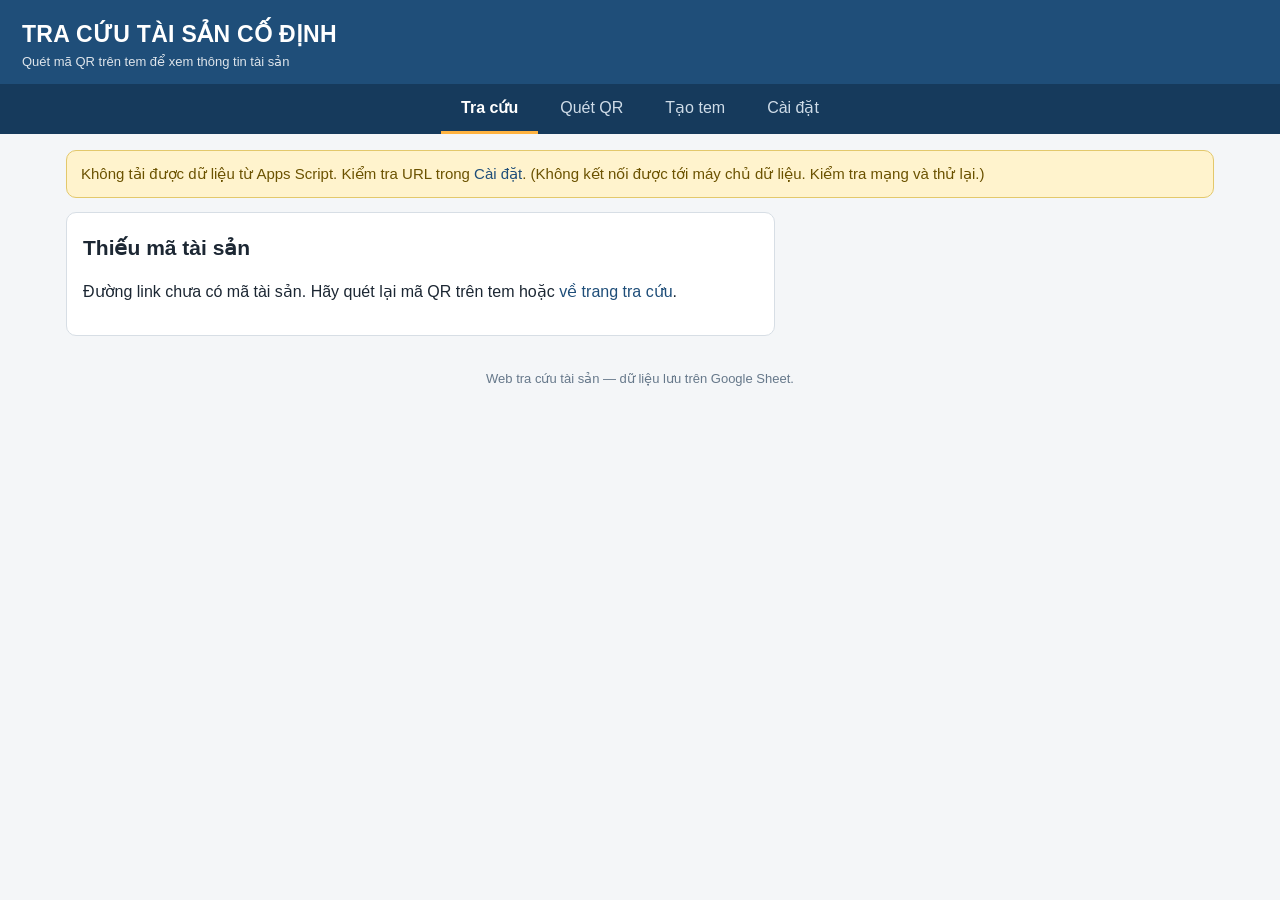
<file: asset.html>
<!DOCTYPE html>
<html lang="vi">
<head>
<meta charset="UTF-8">
<meta name="viewport" content="width=device-width, initial-scale=1">
<title>Chi tiết tài sản</title>
<link rel="stylesheet" href="assets/css/style.css">
</head>
<body data-page="search">
<header class="site">
  <div class="unit" data-unit>TRA CỨU TÀI SẢN CỐ ĐỊNH</div>
  <div class="subline" data-subline>Quét mã QR trên tem để xem thông tin tài sản</div>
</header>
<nav class="main-nav">
  <a href="index.html" data-nav="search">Tra cứu</a>
  <a href="scan.html" data-nav="scan">Quét QR</a>
  <a href="labels.html" data-nav="labels">Tạo tem</a>
  <a href="settings.html" data-nav="settings">Cài đặt</a>
</nav>
<main>
  <div id="api-warning">Chưa cấu hình địa chỉ dữ liệu (Apps Script). Vào trang <a href="settings.html">Cài đặt</a> để nhập URL Web App.</div>
  <div class="asset-wrap">
    <div id="detail"><p class="muted">Đang tải thông tin tài sản...</p></div>
    <div id="kk-box"></div>
  </div>
</main>
<footer class="site">Web tra cứu tài sản — dữ liệu lưu trên Google Sheet.</footer>

<script src="config.js"></script>
<script src="assets/js/api.js"></script>
<script src="assets/js/common.js"></script>
<script>
(function () {
  var currentId = new URLSearchParams(location.search).get('id');
  var lastItem = null;

  function row(label, value) {
    if (value === undefined || value === null || value === '') return '';
    return '<tr><th>' + TS.esc(label) + '</th><td>' + TS.esc(value) + '</td></tr>';
  }

  function todayStr() {
    var d = new Date(), p = function (n) { return String(n).padStart(2, '0'); };
    return p(d.getDate()) + '/' + p(d.getMonth() + 1) + '/' + d.getFullYear();
  }

  function renderKk(it, note) {
    var box = document.getElementById('kk-box');
    var doneToday = it.ngaykk && it.ngaykk === todayStr();
    var savedName = '';
    try { savedName = localStorage.getItem('ts_kk_name') || ''; } catch (e) {}
    box.innerHTML =
      '<div class="card">' +
        '<b>Kiểm kê tài sản</b>' +
        '<p class="small" style="margin:8px 0">' + (doneToday
          ? 'Tài sản này <b>đã được xác nhận kiểm kê hôm nay</b> (ngày ' + TS.esc(it.ngaykk) + ').'
          : 'Ngày kiểm kê gần nhất: <b>' + TS.esc(it.ngaykk || '— chưa có —') + '</b>. Khi đã kiểm tra thực tế tài sản, bấm nút bên dưới để xác nhận.') + '</p>' +
        '<label class="f" for="kk-name">Người kiểm kê (không bắt buộc)</label>' +
        '<input type="text" id="kk-name" placeholder="Ví dụ: Nguyễn Văn A" value="' + TS.esc(savedName) + '" autocomplete="off">' +
        '<div class="btn-row">' +
          '<button id="btn-confirm-kk" class="btn" type="button">' + (doneToday ? 'Xác nhận kiểm kê lại' : 'Xác nhận kiểm kê') + '</button>' +
        '</div>' +
        '<p id="kk-msg" class="msg">' + (note ? TS.esc(note) : '') + '</p>' +
        '<p class="small muted kk-note">Xác nhận sẽ ghi Ngày kiểm kê là ngày hôm nay vào Google Sheet. Thao tác ghi cần PIN quản trị (web chỉ hỏi 1 lần cho mỗi phiên làm việc).</p>' +
      '</div>';
    document.getElementById('btn-confirm-kk').addEventListener('click', confirmKk);
  }

  async function confirmKk() {
    var msg = document.getElementById('kk-msg');
    msg.className = 'msg';
    var nameEl = document.getElementById('kk-name');
    var name = nameEl ? nameEl.value.trim() : '';
    try { localStorage.setItem('ts_kk_name', name); } catch (e) {}
    var pin = '';
    try { pin = sessionStorage.getItem('ts_pin') || ''; } catch (e) {}
    if (!pin) {
      pin = window.prompt('Nhập PIN quản trị (đặt trong sheet CAU_HINH):') || '';
      if (!pin) return;
    }
    msg.textContent = 'Đang ghi xác nhận...';
    try {
      var res = await TSApi.apiPost('confirmInventory', { pin: pin, id: currentId, nguoikk: name });
      if (!res.ok) {
        if (res.error === 'WRONG_PIN') { try { sessionStorage.removeItem('ts_pin'); } catch (e) {} }
        throw new Error(res.message || res.error);
      }
      try { sessionStorage.setItem('ts_pin', pin); } catch (e) {}
      await loadDetail('Đã xác nhận kiểm kê ngày ' + res.ngaykk + '.');
    } catch (e) {
      msg.textContent = e.message; msg.classList.add('err');
    }
  }

  async function loadDetail(note) {
    var box = document.getElementById('detail');
    if (!currentId) {
      box.innerHTML = '<div class="card"><h1 class="page">Thiếu mã tài sản</h1>' +
        '<p>Đường link chưa có mã tài sản. Hãy quét lại mã QR trên tem hoặc <a href="index.html">về trang tra cứu</a>.</p></div>';
      return;
    }
    try {
      var res = await TSApi.apiGet('getAsset', { id: currentId });
      if (!res.ok) {
        if (res.error === 'NOT_FOUND') {
          box.innerHTML = '<div class="card"><h1 class="page">Không tìm thấy tài sản</h1>' +
            '<p>Mã tài sản <b>' + TS.esc(currentId) + '</b> không có trong dữ liệu. Kiểm tra lại tem hoặc ' +
            '<a href="index.html?q=' + encodeURIComponent(currentId) + '">tìm kiếm theo từ khoá này</a>.</p></div>';
        } else {
          throw new Error(res.message || res.error || 'Lỗi không rõ');
        }
        document.getElementById('kk-box').innerHTML = '';
        return;
      }
      var it = res.item;
      lastItem = it;
      document.title = it.ten || it.ma;
      var sdLabel = (it.nam && String(it.nam).length === 4) ? 'Năm đưa vào sử dụng' : 'Ngày đưa vào sử dụng';
      var tem = it.dain === 'Đã in' ? 'Đã in tem' + (it.ngayin ? ' (ngày ' + it.ngayin + ')' : '') : 'Chưa in tem';
      box.innerHTML =
        '<div class="card">' +
          '<div class="detail-ten">' + TS.esc(it.ten || '(Chưa có tên)') + '</div>' +
          '<p>' + TS.statusBadge(it.tinhtrang) + '</p>' +
          '<table class="kv">' +
            row('Mã tài sản', it.ma) +
            row('Số thẻ TSCĐ', it.sothe) +
            row(sdLabel, it.nam) +
            row('Ngày kiểm kê', it.ngaykk) +
            row('Bộ phận sử dụng', it.bophan) +
            row('Tình trạng', it.tinhtrang) +
            row('Người kiểm kê', it.nguoikk) +
            row('Trạng thái tem', tem) +
          '</table>' +
          '<div class="btn-row detail-actions">' +
            '<a class="btn" href="labels.html?add=' + encodeURIComponent(it.ma) + '">In tem tài sản này ra A4</a>' +
            '<a class="btn secondary" href="scan.html">Quét mã khác</a>' +
            '<a class="btn secondary" href="index.html">Về tra cứu</a>' +
          '</div>' +
        '</div>';
      renderKk(it, note);
    } catch (e) {
      box.innerHTML = '<div class="card"><h1 class="page">Không tải được thông tin</h1><p class="msg err">' + TS.esc(e.message) + '</p></div>';
    }
  }

  document.addEventListener('DOMContentLoaded', function () { loadDetail(); });
})();
</script>
</body>
</html>
</file>
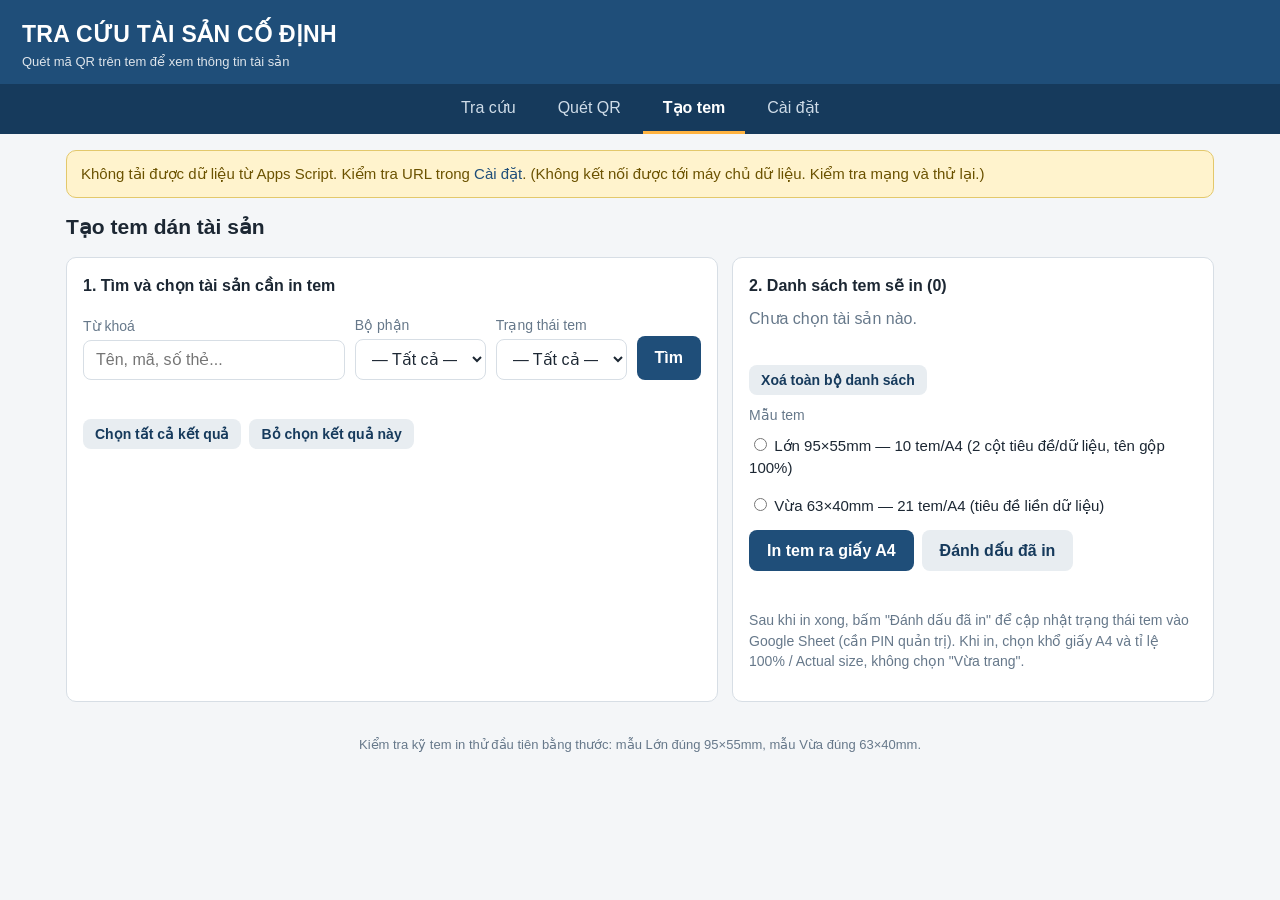
<file: labels.html>
<!DOCTYPE html>
<html lang="vi">
<head>
<meta charset="UTF-8">
<meta name="viewport" content="width=device-width, initial-scale=1">
<title>Tạo tem tài sản</title>
<link rel="stylesheet" href="assets/css/style.css">
</head>
<body data-page="labels">
<header class="site">
  <div class="unit" data-unit>TRA CỨU TÀI SẢN CỐ ĐỊNH</div>
  <div class="subline" data-subline>Quét mã QR trên tem để xem thông tin tài sản</div>
</header>
<nav class="main-nav">
  <a href="index.html" data-nav="search">Tra cứu</a>
  <a href="scan.html" data-nav="scan">Quét QR</a>
  <a href="labels.html" data-nav="labels">Tạo tem</a>
  <a href="settings.html" data-nav="settings">Cài đặt</a>
</nav>
<main>
  <div id="api-warning">Chưa cấu hình địa chỉ dữ liệu (Apps Script). Vào trang <a href="settings.html">Cài đặt</a> để nhập URL Web App.</div>

  <div class="no-print">
    <h1 class="page">Tạo tem dán tài sản</h1>
    <div class="labels-grid">

    <div class="card pick-card">
      <b>1. Tìm và chọn tài sản cần in tem</b>
      <form id="pick-form" class="search-grid" style="margin-top:8px">
        <div>
          <label class="f" for="q">Từ khoá</label>
          <input type="search" id="q" placeholder="Tên, mã, số thẻ..." autocomplete="off">
        </div>
        <div>
          <label class="f" for="bophan">Bộ phận</label>
          <select id="bophan"><option value="">— Tất cả —</option></select>
        </div>
        <div>
          <label class="f" for="dain">Trạng thái tem</label>
          <select id="dain">
            <option value="">— Tất cả —</option>
            <option value="Chưa">Chưa in tem</option>
            <option value="Đã in">Đã in tem</option>
          </select>
        </div>
        <button type="submit" class="btn">Tìm</button>
      </form>
      <p id="pick-msg" class="msg"></p>
      <div class="btn-row">
        <button id="pick-all" class="btn secondary small" type="button">Chọn tất cả kết quả</button>
        <button id="pick-none" class="btn secondary small" type="button">Bỏ chọn kết quả này</button>
      </div>
      <div id="pick-list"></div>
    </div>

    <div class="card sel-card">
      <b>2. Danh sách tem sẽ in (<span id="sel-count">0</span>)</b>
      <div id="sel-chips" style="margin-top:10px"></div>
      <div class="btn-row">
        <button id="sel-clear" class="btn secondary small" type="button">Xoá toàn bộ danh sách</button>
      </div>
      <label class="f">Mẫu tem</label>
      <div class="radio-row">
        <label><input type="radio" name="layout" value="lon"> Lớn 95×55mm — 10 tem/A4 (2 cột tiêu đề/dữ liệu, tên gộp 100%)</label>
        <label><input type="radio" name="layout" value="vua"> Vừa 63×40mm — 21 tem/A4 (tiêu đề liền dữ liệu)</label>
      </div>
      <div class="btn-row">
        <button id="btn-print" class="btn" type="button">In tem ra giấy A4</button>
        <button id="btn-mark" class="btn secondary" type="button">Đánh dấu đã in</button>
      </div>
      <p id="print-msg" class="msg"></p>
      <p class="small muted">Sau khi in xong, bấm "Đánh dấu đã in" để cập nhật trạng thái tem vào Google Sheet (cần PIN quản trị). Khi in, chọn khổ giấy A4 và tỉ lệ 100% / Actual size, không chọn "Vừa trang".</p>
    </div>
    </div>
  </div>

  <div id="print-area"></div>
</main>
<footer class="site no-print">Kiểm tra kỹ tem in thử đầu tiên bằng thước: mẫu Lớn đúng 95×55mm, mẫu Vừa đúng 63×40mm.</footer>

<script src="config.js"></script>
<script src="assets/js/api.js"></script>
<script src="assets/js/common.js"></script>
<script src="assets/js/qrcode.min.js"></script>
<script>
(function () {
  var $ = function (id) { return document.getElementById(id); };
  var PER_PAGE = { lon: 10, vua: 21 };
  var selection = new Map(); // ma -> item
  var lastResults = [];
  var unitName = '';

  function saveSel() {
    try { localStorage.setItem('ts_sel_v1', JSON.stringify(Array.from(selection.values()))); } catch (e) {}
  }
  function loadSel() {
    try {
      var arr = JSON.parse(localStorage.getItem('ts_sel_v1') || '[]');
      arr.forEach(function (it) { if (it && it.ma) selection.set(it.ma, it); });
    } catch (e) {}
  }
  function layout() {
    var r = document.querySelector('input[name="layout"]:checked');
    return r ? r.value : 'lon';
  }

  /* ---------- label HTML ---------- */
  function labelLon(it) {
    var rows = [
      ['Mã tài sản:', '<b>' + TS.esc(it.ma) + '</b>'],
      ['Số thẻ:', TS.esc(it.sothe || '-')],
      ['Ngày đưa vào SD:', TS.esc(it.nam || '-')],
      ['Ngày kiểm kê:', TS.esc(it.ngaykk || '-')],
      ['Tình trạng:', TS.esc(it.tinhtrang || '-')],
      ['BP. Sử dụng:', TS.esc(it.bophan || '-')]
    ].map(function (r) {
      return '<div class="lb-row"><span class="lb-t">' + r[0] + '</span><span class="lb-v">' + r[1] + '</span></div>';
    }).join('');
    return '<div class="lb lon">' +
      '<div class="lb-unit">' + TS.esc(unitName || 'TEM TÀI SẢN') + '</div>' +
      '<div class="lb-name-row"><span class="lb-t">Tên tài sản:</span><span class="lb-v name">' + TS.esc(it.ten || '') + '</span></div>' +
      '<div class="lb-body"><div class="lb-fields">' + rows + '</div>' +
      '<div class="lb-qr"><div class="qr-slot" data-qr="' + TS.esc(it.ma) + '"></div></div></div></div>';
  }
  function labelVua(it) {
    var lines = [
      '<span class="ln-name">Tên tài sản: <b>' + TS.esc(it.ten || '') + '</b></span>',
      'Mã tài sản: <b>' + TS.esc(it.ma) + '</b>',
      'Số thẻ: ' + TS.esc(it.sothe || '-'),
      'Ngày đưa vào SD: ' + TS.esc(it.nam || '-'),
      'Ngày kiểm kê: ' + TS.esc(it.ngaykk || '-'),
      'Tình trạng: ' + TS.esc(it.tinhtrang || '-'),
      'BP. Sử dụng: ' + TS.esc(it.bophan || '-')
    ].map(function (s) { return '<div>' + s + '</div>'; }).join('');
    return '<div class="lb vua">' +
      '<div class="lb-unit">' + TS.esc(unitName || 'TEM TÀI SẢN') + '</div>' +
      '<div class="lb-body"><div class="lb-lines">' + lines + '</div>' +
      '<div class="lb-qr"><div class="qr-slot" data-qr="' + TS.esc(it.ma) + '"></div></div></div></div>';
  }

  function renderSheets() {
    var items = Array.from(selection.values());
    $('sel-count').textContent = items.length;
    var chips = $('sel-chips');
    chips.innerHTML = items.length ? '' : '<span class="muted">Chưa chọn tài sản nào.</span>';
    items.forEach(function (it) {
      var chip = document.createElement('span');
      chip.className = 'chip';
      chip.innerHTML = TS.esc(it.ma) + ' <button type="button" title="Bỏ chọn">×</button>';
      chip.querySelector('button').addEventListener('click', function () {
        selection.delete(it.ma); saveSel(); renderSelection(); syncPickChecks();
      });
      chips.appendChild(chip);
    });
    var lay = layout();
    var per = PER_PAGE[lay];
    var area = $('print-area');
    area.innerHTML = '';
    for (var i = 0; i < items.length; i += per) {
      var sheet = document.createElement('div');
      sheet.className = 'sheet ' + lay;
      sheet.innerHTML = items.slice(i, i + per).map(lay === 'lon' ? labelLon : labelVua).join('');
      area.appendChild(sheet);
    }
    // Vẽ QR (thư viện qrcodejs đóng gói sẵn trong assets/js, không phụ thuộc CDN)
    area.querySelectorAll('.qr-slot').forEach(function (slot) {
      var url = TS.absoluteDetailUrl(slot.getAttribute('data-qr'));
      if (typeof QRCode !== 'undefined') {
        try {
          new QRCode(slot, { text: url, width: 340, height: 340, correctLevel: QRCode.CorrectLevel.M });
        } catch (err) {
          slot.innerHTML = '<span class="small">' + TS.esc(url) + '</span>';
        }
      } else {
        slot.innerHTML = '<span class="small">Không tải được thư viện QR.<br>' + TS.esc(url) + '</span>';
      }
    });
    // Nếu nội dung vượt khung tem (tên tài sản dài), tự thu nhỏ dần cho vừa khung
    area.querySelectorAll('.lb').forEach(function (lb) {
      var tiers = ['nm1', 'nm2', 'nm3', 'nm4'], t = 0;
      while (lb.scrollHeight > lb.clientHeight + 1 && t < tiers.length) {
        lb.classList.add(tiers[t]); t++;
      }
    });
  }

  function renderSelection() { renderSheets(); }

  function syncPickChecks() {
    document.querySelectorAll('#pick-list input[type="checkbox"][data-ma]').forEach(function (cb) {
      cb.checked = selection.has(cb.getAttribute('data-ma'));
    });
  }

  /* ---------- pick list ---------- */
  function renderPick(items) {
    lastResults = items;
    var box = $('pick-list');
    if (!items.length) { box.innerHTML = '<p class="muted">Không có kết quả.</p>'; return; }
    box.innerHTML = '';
    items.forEach(function (it) {
      var div = document.createElement('label');
      div.className = 'pick-item';
      div.innerHTML = '<input type="checkbox" data-ma="' + TS.esc(it.ma) + '">' +
        '<span><span class="ten">' + TS.esc(it.ten || '') + '</span><br>' +
        '<span class="small muted">' + TS.esc(it.ma) + ' • ' + TS.esc(it.bophan || '') +
        (it.dain === 'Đã in' ? ' • <b>Đã in tem</b>' : ' • Chưa in tem') + '</span></span>';
      var cb = div.querySelector('input');
      cb.checked = selection.has(it.ma);
      cb.addEventListener('change', function () {
        if (cb.checked) selection.set(it.ma, it); else selection.delete(it.ma);
        saveSel(); renderSelection();
      });
      box.appendChild(div);
    });
  }

  async function doPickSearch() {
    var msg = $('pick-msg'); msg.textContent = 'Đang tìm...'; msg.className = 'msg';
    try {
      var res = await TSApi.apiGet('search', {
        q: $('q').value.trim(), bophan: $('bophan').value,
        tinhtrang: '', dain: $('dain').value, page: 1, pageSize: 200
      });
      if (!res.ok) throw new Error(res.message || res.error);
      msg.textContent = 'Tìm thấy ' + res.total + ' tài sản' + (res.total > res.items.length ? ' (hiển thị ' + res.items.length + ' đầu tiên — thu hẹp điều kiện tìm để chọn tiếp)' : '') + '.';
      renderPick(res.items || []);
    } catch (e) {
      msg.textContent = e.message; msg.classList.add('err');
    }
  }

  /* ---------- events ---------- */
  document.addEventListener('DOMContentLoaded', async function () {
    loadSel();
    try {
      var meta = await TS.loadMeta();
      if (meta && meta.ok) {
        unitName = (meta.config && meta.config.TenDonVi) || '';
        (meta.facets.bophan || []).forEach(function (b) {
          var o = document.createElement('option'); o.value = b; o.textContent = b; $('bophan').appendChild(o);
        });
        var def = (meta.config && meta.config.MauTemMacDinh) || '';
        var lay = def.indexOf('3x7') !== -1 ? 'vua' : 'lon';
        var radio = document.querySelector('input[name="layout"][value="' + lay + '"]');
        if (radio) radio.checked = true;
      }
    } catch (e) { /* renderShell đã báo */ }
    // ?add=MA từ trang chi tiết
    var add = new URLSearchParams(location.search).get('add');
    if (add && !selection.has(add) && TSApi.hasApi()) {
      try {
        var r = await TSApi.apiGet('getAsset', { id: add });
        if (r.ok && r.item) { selection.set(r.item.ma, r.item); saveSel(); }
      } catch (e) { /* bỏ qua */ }
    }
    renderSelection();
    // Đến từ trang chi tiết (?add=...): báo rõ và cuộn tới nút in
    if (add && selection.has(add)) {
      var pm = $('print-msg');
      pm.textContent = 'Đã thêm tài sản ' + add + ' vào danh sách in bên dưới. Bấm nút "In tem ra giấy A4" để in.';
      pm.className = 'msg ok';
      $('btn-print').scrollIntoView({ behavior: 'smooth', block: 'center' });
    }
  });

  $('pick-form').addEventListener('submit', function (ev) { ev.preventDefault(); doPickSearch(); });
  $('pick-all').addEventListener('click', function () {
    lastResults.forEach(function (it) { selection.set(it.ma, it); });
    saveSel(); renderSelection(); syncPickChecks();
  });
  $('pick-none').addEventListener('click', function () {
    lastResults.forEach(function (it) { selection.delete(it.ma); });
    saveSel(); renderSelection(); syncPickChecks();
  });
  $('sel-clear').addEventListener('click', function () {
    selection.clear(); saveSel(); renderSelection(); syncPickChecks();
  });
  document.querySelectorAll('input[name="layout"]').forEach(function (r) {
    r.addEventListener('change', renderSelection);
  });
  $('btn-print').addEventListener('click', function () {
    if (!selection.size) { $('print-msg').textContent = 'Chưa chọn tài sản nào để in.'; $('print-msg').className = 'msg err'; return; }
    window.print();
  });
  $('btn-mark').addEventListener('click', async function () {
    var msg = $('print-msg'); msg.className = 'msg';
    if (!selection.size) { msg.textContent = 'Chưa chọn tài sản nào.'; msg.classList.add('err'); return; }
    var pin = '';
    try { pin = sessionStorage.getItem('ts_pin') || ''; } catch (e) {}
    if (!pin) {
      pin = window.prompt('Nhập PIN quản trị (đặt trong sheet CAU_HINH):') || '';
      if (!pin) return;
    }
    msg.textContent = 'Đang cập nhật...';
    try {
      var res = await TSApi.apiPost('markPrinted', { pin: pin, ids: Array.from(selection.keys()) });
      if (!res.ok) {
        if (res.error === 'WRONG_PIN') { try { sessionStorage.removeItem('ts_pin'); } catch (e) {} }
        throw new Error(res.message || res.error);
      }
      try { sessionStorage.setItem('ts_pin', pin); } catch (e) {}
      selection.forEach(function (it) { it.dain = 'Đã in'; });
      saveSel(); renderSelection();
      msg.textContent = 'Đã đánh dấu "Đã in tem" cho ' + res.updated + ' tài sản trong Google Sheet.';
      msg.classList.add('ok');
    } catch (e) {
      msg.textContent = e.message; msg.classList.add('err');
    }
  });
})();
</script>
</body>
</html>
</file>
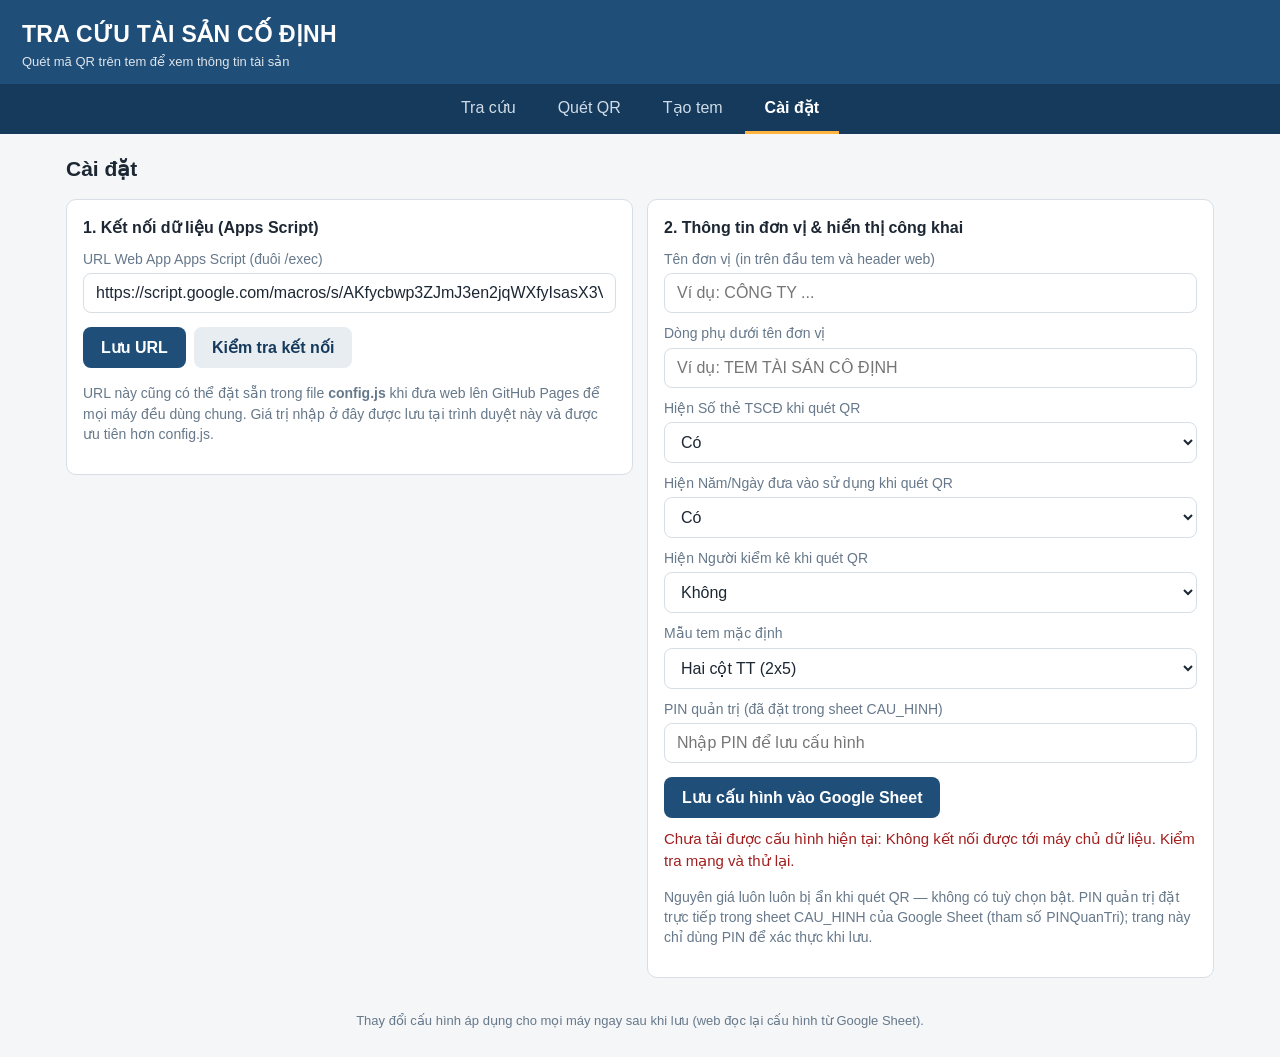
<file: settings.html>
<!DOCTYPE html>
<html lang="vi">
<head>
<meta charset="UTF-8">
<meta name="viewport" content="width=device-width, initial-scale=1">
<title>Cài đặt — Tra cứu tài sản</title>
<link rel="stylesheet" href="assets/css/style.css">
</head>
<body data-page="settings">
<header class="site">
  <div class="unit" data-unit>TRA CỨU TÀI SẢN CỐ ĐỊNH</div>
  <div class="subline" data-subline>Quét mã QR trên tem để xem thông tin tài sản</div>
</header>
<nav class="main-nav">
  <a href="index.html" data-nav="search">Tra cứu</a>
  <a href="scan.html" data-nav="scan">Quét QR</a>
  <a href="labels.html" data-nav="labels">Tạo tem</a>
  <a href="settings.html" data-nav="settings">Cài đặt</a>
</nav>
<main>
  <h1 class="page">Cài đặt</h1>
  <div class="settings-grid">

  <div class="card">
    <b>1. Kết nối dữ liệu (Apps Script)</b>
    <label class="f" for="api-url">URL Web App Apps Script (đuôi /exec)</label>
    <input type="text" id="api-url" placeholder="https://script.google.com/macros/s/AKfyc.../exec" autocomplete="off">
    <div class="btn-row">
      <button id="btn-save-url" class="btn" type="button">Lưu URL</button>
      <button id="btn-test" class="btn secondary" type="button">Kiểm tra kết nối</button>
    </div>
    <p id="url-msg" class="msg"></p>
    <p class="small muted">URL này cũng có thể đặt sẵn trong file <b>config.js</b> khi đưa web lên GitHub Pages để mọi máy đều dùng chung. Giá trị nhập ở đây được lưu tại trình duyệt này và được ưu tiên hơn config.js.</p>
  </div>

  <div class="card">
    <b>2. Thông tin đơn vị &amp; hiển thị công khai</b>
    <label class="f" for="cfg-unit">Tên đơn vị (in trên đầu tem và header web)</label>
    <input type="text" id="cfg-unit" placeholder="Ví dụ: CÔNG TY ..." autocomplete="off">
    <label class="f" for="cfg-sub">Dòng phụ dưới tên đơn vị</label>
    <input type="text" id="cfg-sub" placeholder="Ví dụ: TEM TÀI SẢN CỐ ĐỊNH" autocomplete="off">
    <label class="f" for="cfg-sothe">Hiện Số thẻ TSCĐ khi quét QR</label>
    <select id="cfg-sothe"><option>Có</option><option>Không</option></select>
    <label class="f" for="cfg-nam">Hiện Năm/Ngày đưa vào sử dụng khi quét QR</label>
    <select id="cfg-nam"><option>Có</option><option>Không</option></select>
    <label class="f" for="cfg-nguoikk">Hiện Người kiểm kê khi quét QR</label>
    <select id="cfg-nguoikk"><option>Không</option><option>Có</option></select>
    <label class="f" for="cfg-layout">Mẫu tem mặc định</label>
    <select id="cfg-layout">
      <option>Hai cột TT (2x5)</option>
      <option>Vừa (3x7)</option>
    </select>
    <label class="f" for="cfg-pin">PIN quản trị (đã đặt trong sheet CAU_HINH)</label>
    <input type="password" id="cfg-pin" placeholder="Nhập PIN để lưu cấu hình" autocomplete="off">
    <div class="btn-row">
      <button id="btn-save-cfg" class="btn" type="button">Lưu cấu hình vào Google Sheet</button>
    </div>
    <p id="cfg-msg" class="msg"></p>
    <p class="small muted">Nguyên giá luôn luôn bị ẩn khi quét QR — không có tuỳ chọn bật. PIN quản trị đặt trực tiếp trong sheet CAU_HINH của Google Sheet (tham số PINQuanTri); trang này chỉ dùng PIN để xác thực khi lưu.</p>
  </div>

  </div>
</main>
<footer class="site">Thay đổi cấu hình áp dụng cho mọi máy ngay sau khi lưu (web đọc lại cấu hình từ Google Sheet).</footer>

<script src="config.js"></script>
<script src="assets/js/api.js"></script>
<script src="assets/js/common.js"></script>
<script>
(function () {
  var $ = function (id) { return document.getElementById(id); };

  function setMsg(id, text, ok) {
    var el = $(id); el.textContent = text; el.className = 'msg ' + (ok ? 'ok' : 'err');
  }

  document.addEventListener('DOMContentLoaded', async function () {
    $('api-url').value = TSApi.apiUrl() || '';
    if (TSApi.hasApi()) {
      try {
        var meta = await TS.loadMeta(true);
        if (meta && meta.ok) {
          var c = meta.config || {};
          $('cfg-unit').value = c.TenDonVi || '';
          $('cfg-sub').value = c.DongDauTem || '';
          $('cfg-sothe').value = c.HienSoThe || 'Có';
          $('cfg-nam').value = c.HienNamSuDung || 'Có';
          $('cfg-nguoikk').value = c.HienNguoiKiemKe || 'Không';
          $('cfg-layout').value = c.MauTemMacDinh || 'Hai cột TT (2x5)';
        }
      } catch (e) { setMsg('cfg-msg', 'Chưa tải được cấu hình hiện tại: ' + e.message, false); }
    }
  });

  $('btn-save-url').addEventListener('click', function () {
    var u = $('api-url').value.trim();
    if (u && u.indexOf('script.google.com') === -1) {
      setMsg('url-msg', 'URL có vẻ không phải của Apps Script (phải chứa script.google.com và đuôi /exec).', false); return;
    }
    TSApi.setApiUrl(u);
    try { sessionStorage.removeItem('ts_meta'); } catch (e) {}
    setMsg('url-msg', u ? 'Đã lưu URL. Bấm "Kiểm tra kết nối" để xác nhận.' : 'Đã xoá URL đã lưu tại máy này.', true);
  });

  $('btn-test').addEventListener('click', async function () {
    setMsg('url-msg', 'Đang kiểm tra...', true);
    try {
      TSApi.setApiUrl($('api-url').value.trim());
      var res = await TSApi.apiGet('ping');
      if (res.ok) setMsg('url-msg', 'Kết nối tốt. Máy chủ dữ liệu phản hồi lúc ' + (res.time || '') + '.', true);
      else setMsg('url-msg', 'Máy chủ trả về lỗi: ' + (res.message || res.error), false);
    } catch (e) { setMsg('url-msg', e.message, false); }
  });

  $('btn-save-cfg').addEventListener('click', async function () {
    var pin = $('cfg-pin').value.trim();
    if (!pin) { setMsg('cfg-msg', 'Nhập PIN quản trị để lưu.', false); return; }
    setMsg('cfg-msg', 'Đang lưu...', true);
    try {
      var res = await TSApi.apiPost('saveConfig', {
        pin: pin,
        config: {
          TenDonVi: $('cfg-unit').value.trim(),
          DongDauTem: $('cfg-sub').value.trim(),
          HienSoThe: $('cfg-sothe').value,
          HienNamSuDung: $('cfg-nam').value,
          HienNguoiKiemKe: $('cfg-nguoikk').value,
          MauTemMacDinh: $('cfg-layout').value
        }
      });
      if (!res.ok) throw new Error(res.message || res.error);
      try { sessionStorage.setItem('ts_pin', pin); sessionStorage.removeItem('ts_meta'); } catch (e) {}
      setMsg('cfg-msg', 'Đã lưu cấu hình vào Google Sheet. Tải lại trang để thấy tên đơn vị mới.', true);
    } catch (e) { setMsg('cfg-msg', e.message, false); }
  });

})();
</script>
</body>
</html>
</file>
<file: assets/css/style.css>
/* ===== Web tra cứu tài sản — giao diện chung ===== */
:root {
  --primary: #1f4e79;
  --primary-dark: #163a5c;
  --accent: #2e86ab;
  --bg: #f4f6f8;
  --card: #ffffff;
  --text: #1c2733;
  --muted: #66788a;
  --border: #d7dee5;
  --ok-bg: #e2f2e5; --ok-tx: #1e6b30;
  --bad-bg: #fbe4e4; --bad-tx: #a11f1f;
  --warn-bg: #fdf0d5; --warn-tx: #8a5a00;
  --gray-bg: #e8edf1; --gray-tx: #4c5b68;
  --radius: 10px;
}
* { box-sizing: border-box; }
html, body { margin: 0; padding: 0; }
body {
  font-family: -apple-system, "Segoe UI", Roboto, "Helvetica Neue", Arial, sans-serif;
  background: var(--bg); color: var(--text); font-size: 16px; line-height: 1.45;
}
a { color: var(--primary); text-decoration: none; }
a:hover { text-decoration: underline; }

/* Header + nav */
header.site {
  background: var(--primary); color: #fff; padding: 14px 16px 10px;
}
header.site .unit { font-size: 19px; font-weight: 700; text-transform: uppercase; letter-spacing: .3px; }
header.site .subline { font-size: 13px; opacity: .85; margin-top: 2px; }
nav.main-nav {
  background: var(--primary-dark); display: flex; gap: 2px; padding: 0 8px;
  overflow-x: auto; position: sticky; top: 0; z-index: 20;
}
nav.main-nav a {
  color: #cfdce8; padding: 11px 14px; font-size: 15px; white-space: nowrap; border-bottom: 3px solid transparent;
}
nav.main-nav a:hover { color: #fff; text-decoration: none; }
nav.main-nav a.active { color: #fff; border-bottom-color: #ffb340; font-weight: 600; }

main { max-width: 1180px; margin: 0 auto; padding: 16px; }
h1.page { font-size: 21px; margin: 4px 0 14px; }
.card {
  background: var(--card); border: 1px solid var(--border); border-radius: var(--radius);
  padding: 16px; margin-bottom: 14px;
}
#api-warning {
  display: none; background: #fff3cd; border: 1px solid #e3c86b; color: #6b5200;
  border-radius: var(--radius); padding: 12px 14px; margin-bottom: 14px; font-size: 15px;
}

/* Forms */
label.f { display: block; font-size: 14px; color: var(--muted); margin: 10px 0 4px; }
input[type="text"], input[type="password"], input[type="search"], select, textarea {
  width: 100%; padding: 10px 12px; font-size: 16px; border: 1px solid var(--border);
  border-radius: 8px; background: #fff; color: var(--text);
}
input:focus, select:focus { outline: 2px solid var(--accent); border-color: var(--accent); }
.btn {
  display: inline-block; background: var(--primary); color: #fff; border: none; cursor: pointer;
  padding: 11px 18px; font-size: 16px; border-radius: 8px; font-weight: 600;
}
.btn:hover { background: var(--primary-dark); text-decoration: none; }
.btn.secondary { background: #e8edf1; color: var(--primary-dark); }
.btn.secondary:hover { background: #d9e2ea; }
.btn.danger { background: #b03030; }
.btn.small { padding: 7px 12px; font-size: 14px; }
.btn-row { display: flex; gap: 8px; flex-wrap: wrap; margin-top: 14px; }
.msg { margin-top: 10px; font-size: 15px; }
.msg.err { color: #a11f1f; }
.msg.ok { color: #1e6b30; }
.muted { color: var(--muted); }
.small { font-size: 14px; }

/* Search layout */
.search-grid { display: grid; grid-template-columns: 1fr; gap: 10px; }
@media (min-width: 720px) {
  .search-grid { grid-template-columns: 2fr 1fr 1fr auto; align-items: end; }
  .search-grid .btn { height: 44px; }
}

/* Result list */
.result-item {
  display: block; background: var(--card); border: 1px solid var(--border); border-radius: var(--radius);
  padding: 12px 14px; margin-bottom: 10px; color: var(--text);
}
.result-item:hover { border-color: var(--accent); text-decoration: none; }
.result-item .ten { font-weight: 600; font-size: 16.5px; }
.result-item .meta { display: flex; flex-wrap: wrap; gap: 6px 12px; margin-top: 5px; font-size: 14px; color: var(--muted); align-items: center; }
.result-item .ma { font-weight: 700; color: var(--primary-dark); }
.badge { display: inline-block; padding: 2px 9px; border-radius: 20px; font-size: 13px; font-weight: 600; }
.badge.st-ok { background: var(--ok-bg); color: var(--ok-tx); }
.badge.st-bad { background: var(--bad-bg); color: var(--bad-tx); }
.badge.st-warn { background: var(--warn-bg); color: var(--warn-tx); }
.badge.st-gray { background: var(--gray-bg); color: var(--gray-tx); }
.badge.printed { background: var(--gray-bg); color: var(--gray-tx); font-weight: 500; }
.pager { display: flex; gap: 10px; align-items: center; justify-content: center; margin: 14px 0; }

/* Detail */
.detail-ten { font-size: 22px; font-weight: 700; line-height: 1.3; margin: 2px 0 10px; }
table.kv { width: 100%; border-collapse: collapse; }
table.kv th, table.kv td { text-align: left; padding: 9px 8px; border-bottom: 1px solid var(--border); vertical-align: top; }
table.kv th { width: 38%; color: var(--muted); font-weight: 500; font-size: 14.5px; }
table.kv td { font-weight: 600; }

/* Labels page */
.pick-item { display: flex; gap: 10px; align-items: flex-start; padding: 9px 10px; border: 1px solid var(--border); border-radius: 8px; margin-bottom: 8px; background: #fff; }
.pick-item input[type="checkbox"] { width: 20px; height: 20px; margin-top: 2px; flex: 0 0 auto; }
.pick-item .ten { font-weight: 600; display: -webkit-box; -webkit-line-clamp: 2; -webkit-box-orient: vertical; overflow: hidden; }
.pick-item:nth-child(even) { background: #f2f7fb; }
/* Khung cuộn riêng cho danh sách chọn tài sản */
#pick-list { overflow-y: auto; max-height: 52vh; margin-top: 4px; }
#pick-list:not(:empty) { border: 1px solid var(--border); border-radius: 8px; background: #fbfcfe; padding: 8px; }
#pick-list .pick-item:last-child { margin-bottom: 0; }
.chip { display: inline-flex; gap: 6px; align-items: center; background: #e8edf1; border-radius: 20px; padding: 4px 6px 4px 12px; margin: 0 6px 6px 0; font-size: 14px; }
.chip button { border: none; background: #c9d4de; border-radius: 50%; width: 20px; height: 20px; cursor: pointer; line-height: 1; }
.radio-row { display: flex; gap: 16px; flex-wrap: wrap; margin-top: 6px; }
.radio-row label { font-size: 15px; }

/* ===== Label sheets (print) ===== */
.sheet {
  width: 210mm; height: 297mm; padding: 10mm; margin: 0 auto 10mm;
  background: #fff; display: grid; box-shadow: 0 1px 6px rgba(0,0,0,.18);
}
.sheet.lon { grid-template-columns: repeat(2, 95mm); grid-template-rows: repeat(5, 55.3mm); }
.sheet.vua { grid-template-columns: repeat(3, 63.3mm); grid-template-rows: repeat(7, 39.5mm); }
.lb { border: 0.2mm dashed #9aa7b1; overflow: hidden; color: #111; background: #fff; display: flex; flex-direction: column; }
.lb .lb-unit { text-align: center; font-weight: 700; text-transform: uppercase; border-bottom: 0.35mm solid #111; }
.lb .lb-t { color: #111; }
.lb .lb-v { font-weight: 400; }
.lb .lb-v.bold, .lb .name { font-weight: 700; }
/* Layout lớn 95x55.4 (v5) */
.lb.lon { padding: 3mm; font-size: 9.5pt; }
.lb.lon .lb-unit { font-size: 12pt; padding-bottom: 1.2mm; margin-bottom: 2mm; }
.lb.lon .lb-name-row { display: flex; gap: 2mm; line-height: 1.35; }
.lb.lon .lb-t { flex: 0 0 27mm; }
.lb.lon .lb-name-row .lb-v { flex: 1; font-weight: 700; }
.lb.lon .lb-body { display: flex; margin-top: 1.6mm; }
.lb.lon .lb-fields { flex: 0 0 60%; }
.lb.lon .lb-row { display: flex; gap: 2mm; line-height: 1.4; }
.lb.lon .lb-qr { flex: 1; display: flex; justify-content: center; align-items: flex-start; }
.lb.lon .lb-qr canvas, .lb.lon .lb-qr img { width: 30mm; height: 30mm; }
/* Layout vừa 63.3x39.6 (v3) */
.lb.vua { padding: 2mm; font-size: 7.4pt; }
.lb.vua .lb-unit { font-size: 8.6pt; padding-bottom: 0.8mm; margin-bottom: 1.4mm; }
.lb.vua .lb-body { display: flex; }
.lb.vua .lb-lines { flex: 0 0 60%; line-height: 1.45; }
.lb.vua .lb-qr { flex: 1; display: flex; justify-content: center; align-items: flex-start; }
.lb.vua .lb-qr canvas, .lb.vua .lb-qr img { width: 21.5mm; height: 21.5mm; }
/* Tem Vừa: các mức thu nhỏ khi tên tài sản dài (JS tự áp dụng mức vừa đủ) */
.lb.vua.nm1 .lb-lines { line-height: 1.36; }
.lb.vua.nm1 .ln-name { font-size: 6.9pt; }
.lb.vua.nm2 .lb-lines { line-height: 1.28; }
.lb.vua.nm2 .ln-name { font-size: 6.4pt; }
.lb.vua.nm3 .lb-lines { line-height: 1.22; font-size: 7pt; }
.lb.vua.nm3 .ln-name { font-size: 5.9pt; }
.lb.vua.nm4 .lb-lines { line-height: 1.18; font-size: 6.7pt; }
.lb.vua.nm4 .ln-name { font-size: 5.5pt; }
.lb.vua.nm4 .lb-qr canvas, .lb.vua.nm4 .lb-qr img { width: 20mm; height: 20mm; }
/* Tem Lớn: các mức thu nhỏ khi tên/dữ liệu dài (JS tự áp dụng mức vừa đủ) */
.lb.lon.nm1 .lb-name-row { font-size: 9pt; line-height: 1.3; }
.lb.lon.nm1 .lb-row { line-height: 1.32; }
.lb.lon.nm2 { font-size: 9pt; }
.lb.lon.nm2 .lb-name-row { font-size: 8.6pt; line-height: 1.26; }
.lb.lon.nm2 .lb-row { line-height: 1.26; }
.lb.lon.nm3 { font-size: 8.5pt; }
.lb.lon.nm3 .lb-unit { font-size: 11pt; }
.lb.lon.nm3 .lb-name-row { font-size: 8pt; line-height: 1.2; }
.lb.lon.nm3 .lb-row { line-height: 1.2; }
.lb.lon.nm4 { font-size: 8pt; }
.lb.lon.nm4 .lb-unit { font-size: 11pt; }
.lb.lon.nm4 .lb-name-row { font-size: 7.6pt; line-height: 1.16; }
.lb.lon.nm4 .lb-row { line-height: 1.16; }
.lb.lon.nm4 .lb-qr canvas, .lb.lon.nm4 .lb-qr img { width: 25mm; height: 25mm; }

@page { size: A4; margin: 0; }
@media print {
  body { background: #fff; }
  header.site, nav.main-nav, .no-print, #api-warning { display: none !important; }
  main { max-width: none; padding: 0; margin: 0; }
  .sheet { box-shadow: none; margin: 0; page-break-after: always; }
  .sheet:last-child { page-break-after: auto; }
}

/* Scan */
#reader { width: 100%; max-width: 520px; margin: 0 auto; }

/* ===== Tối ưu cho desktop ===== */
@media (min-width: 900px) {
  header.site { padding: 18px 22px 12px; }
  header.site .unit { font-size: 23px; }
  nav.main-nav { justify-content: center; }
  nav.main-nav a { padding: 12px 20px; font-size: 16px; }
}
/* Kết quả tra cứu dạng bảng trên desktop (di động vẫn là thẻ) */
.results-table { display: none; }
@media (min-width: 900px) {
  .results-cards { display: none; }
  #results { overflow-x: auto; }
  .results-table {
    display: table; width: 100%; min-width: 900px; border-collapse: collapse; background: var(--card);
    border: 1px solid var(--border); border-radius: var(--radius); overflow: hidden;
  }
  .results-table th, .results-table td { text-align: left; padding: 10px 12px; border-bottom: 1px solid var(--border); font-size: 15px; vertical-align: top; white-space: nowrap; }
  .results-table td.ten { white-space: normal; }
  .results-table thead th { background: #eef3f7; color: var(--primary-dark); white-space: nowrap; }
  .results-table tbody tr { cursor: pointer; }
  .results-table tbody tr:hover { background: #f2f7fb; }
  .results-table td.ma { font-weight: 700; color: var(--primary-dark); white-space: nowrap; }
  .results-table td.ten { font-weight: 600; min-width: 260px; }
}
/* Lưới 2 cột trên desktop cho trang Tạo tem / Cài đặt / Chi tiết */
@media (min-width: 1000px) {
  .labels-grid { display: grid; grid-template-columns: 1.15fr .85fr; gap: 14px; align-items: stretch; }
  .labels-grid .card { margin-bottom: 0; display: flex; flex-direction: column; }
  .labels-grid #pick-list { flex: 1 1 auto; max-height: 600px; min-height: 220px; }
  .labels-grid #sel-chips { flex: 1 1 auto; overflow-y: auto; min-height: 44px; max-height: 600px; }
  .settings-grid { display: grid; grid-template-columns: 1fr 1fr; gap: 14px; align-items: start; }
  .settings-grid .card { margin-bottom: 0; }
  .asset-wrap { display: grid; grid-template-columns: 1.25fr .75fr; gap: 14px; align-items: start; }
  .asset-wrap .card { margin-bottom: 0; }
}
/* ===== Trang chi tiết trên di động (mở từ quét QR): chỉ còn thông tin + xác nhận kiểm kê ===== */
@media (max-width: 720px) {
  body[data-page="asset"] header.site,
  body[data-page="asset"] nav.main-nav,
  body[data-page="asset"] footer.site,
  body[data-page="asset"] .detail-actions,
  body[data-page="asset"] .kk-note { display: none !important; }
  body[data-page="asset"] main { padding-top: 12px; }
}
footer.site { text-align: center; color: var(--muted); font-size: 13px; padding: 18px 10px 26px; }
</file>
